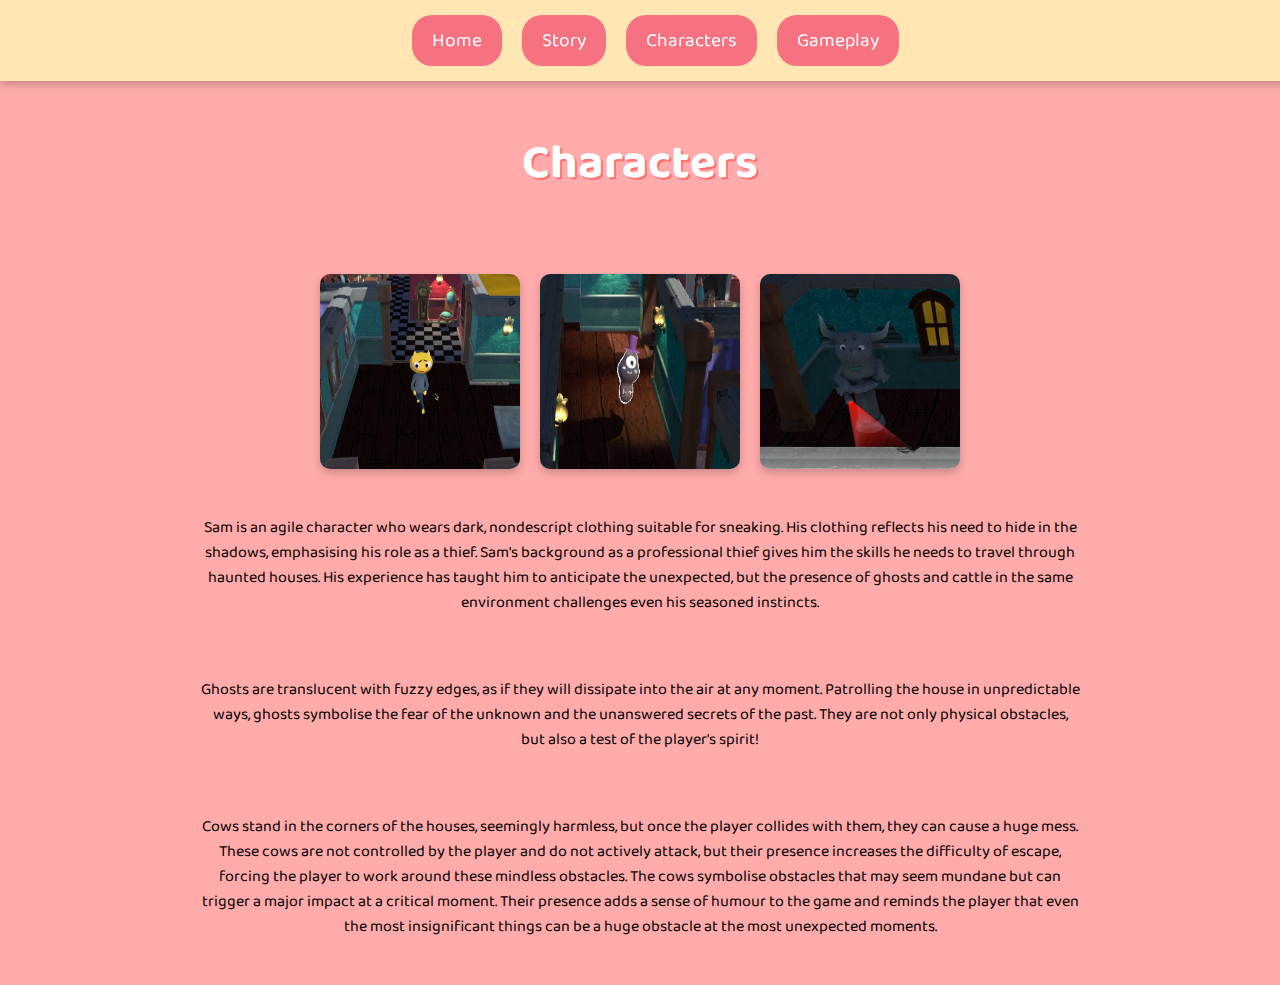
<file: ch.html>
<!DOCTYPE html>
<html lang="en">
<head>
    <meta charset="UTF-8">
    <meta name="viewport" content="width=device-width, initial-scale=1.0">
    <title>Cartoon Adventure - Characters</title>
    <link href="https://fonts.googleapis.com/css2?family=Baloo+2:wght@600&display=swap" rel="stylesheet">
    <link rel="stylesheet" href="style.css">
</head>
<body>
    <nav class="nav">
        <a href="index.html">Home</a>
        <a href="story.html">Story</a>
        <a href="ch.html">Characters</a>
        <a href="gm.html">Gameplay</a>
    </nav>

    <div class="header">
        <h1>Characters</h1>
    </div>
    <div class="main">
        <div class="characters-gallery">
            <img src="img2.jpg" alt="Character 2" class="character-img">
            <img src="img3.jpg" alt="Character 3" class="character-img">
            <img src="img4.jpg" alt="Character 4" class="character-img">
        </div>
    </div>
    <div class="main" style="padding-left: 200px; padding-right: 200px;">
        <p style="text-align: center;">
            Sam is an agile character who wears dark, nondescript clothing suitable for sneaking. His clothing reflects his need to hide in the shadows, emphasising his role as a thief. Sam's background as a professional thief gives him the skills he needs to travel through haunted houses. His experience has taught him to anticipate the unexpected, but the presence of ghosts and cattle in the same environment challenges even his seasoned instincts.
        </p>
    </div>

    <div class="main" style="padding-left: 200px; padding-right: 200px;">
        <p style="text-align: center;">
            Ghosts are translucent with fuzzy edges, as if they will dissipate into the air at any moment. Patrolling the house in unpredictable ways, ghosts symbolise the fear of the unknown and the unanswered secrets of the past. They are not only physical obstacles, but also a test of the player's spirit!
        </p>
    </div>

    <div class="main" style="padding-left: 200px; padding-right: 200px;">
        <p style="text-align: center;">
            Cows stand in the corners of the houses, seemingly harmless, but once the player collides with them, they can cause a huge mess. These cows are not controlled by the player and do not actively attack, but their presence increases the difficulty of escape, forcing the player to work around these mindless obstacles. The cows symbolise obstacles that may seem mundane but can trigger a major impact at a critical moment. Their presence adds a sense of humour to the game and reminds the player that even the most insignificant things can be a huge obstacle at the most unexpected moments.
        </p>
    </div>


    <script src="script.js"></script>
</body>
</html>
</file>
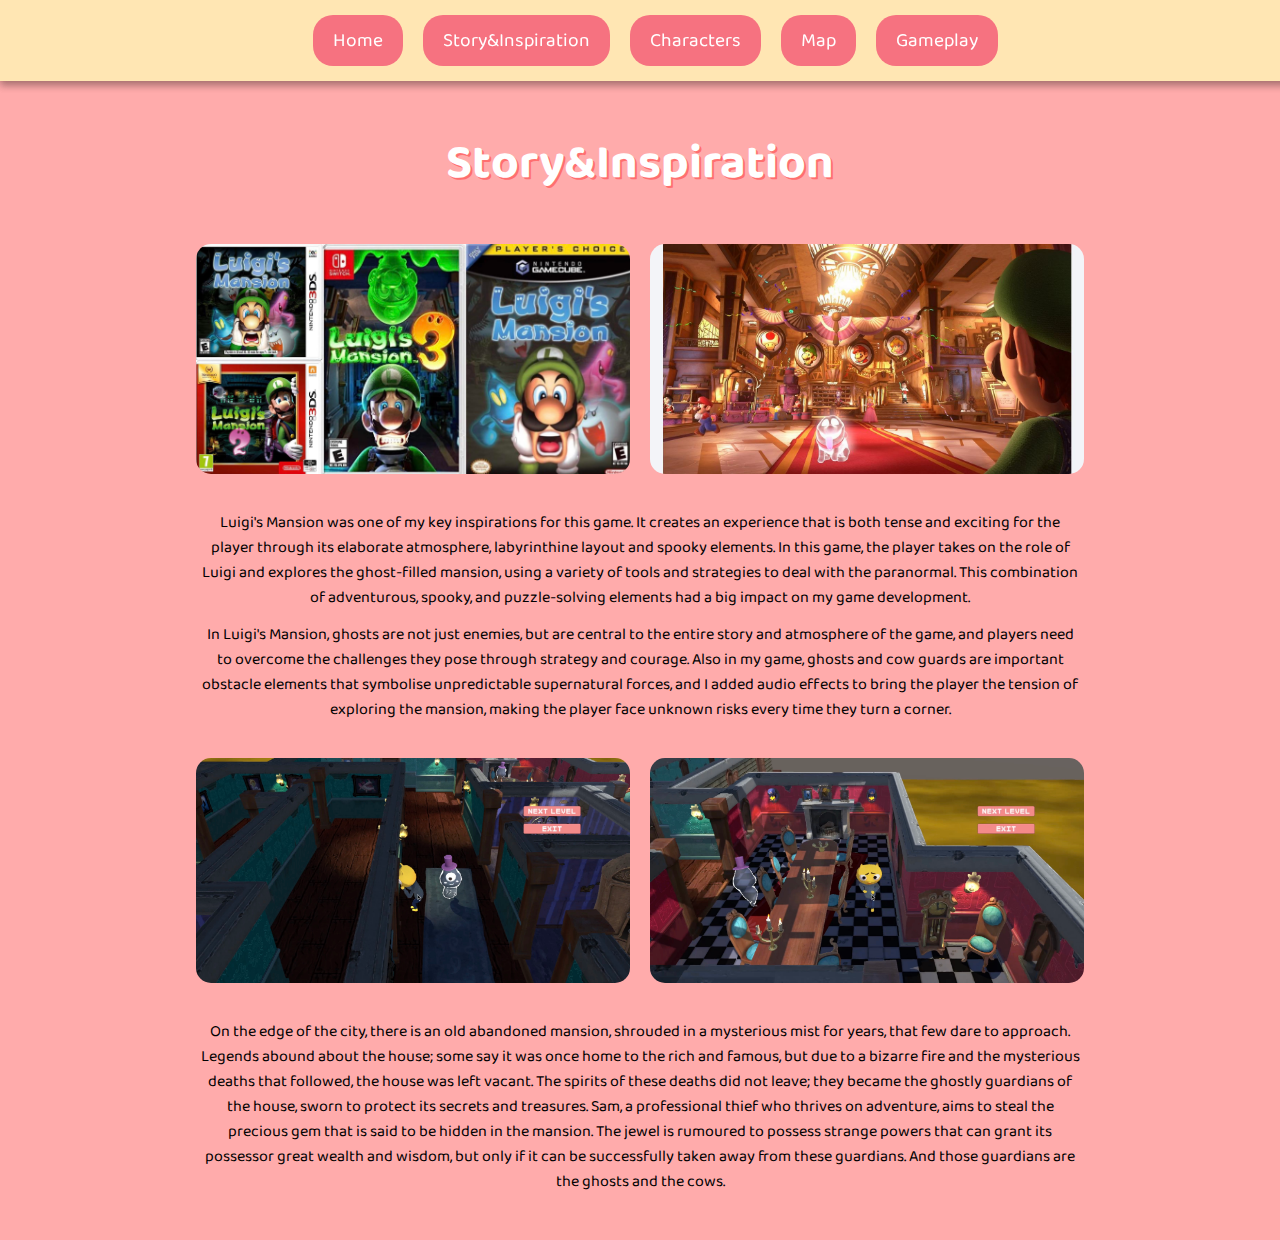
<file: story.html>
<!DOCTYPE html>
<html lang="en">
<head>
    <meta charset="UTF-8">
    <meta name="viewport" content="width=device-width, initial-scale=1.0">
    <title>Cartoon Adventure - Story</title>
    <link href="https://fonts.googleapis.com/css2?family=Baloo+2:wght@600&display=swap" rel="stylesheet">
    <link rel="stylesheet" href="style.css">
</head>
<body>
    <nav class="nav">
        <a href="index.html">Home</a>
        <a href="story.html">Story&Inspiration</a>
        <a href="ch.html">Characters</a>
        <a href="map.html">Map</a>
        <a href="gm.html">Gameplay</a>
    </nav>
    <!DOCTYPE html>
    <html lang="en">
    <head>
        <meta charset="UTF-8">
        <meta name="viewport" content="width=device-width, initial-scale=1.0">
        <title>Cartoon Adventure - Story</title>
        <link href="https://fonts.googleapis.com/css2?family=Baloo+2:wght@600&display=swap" rel="stylesheet">
        <link rel="stylesheet" href="style.css">
    <style>
        @keyframes bounce {
            0%, 20%, 50%, 80%, 100% {
                transform: translateY(0); 
            }
            40% {
                transform: translateY(-20px);
            }
            60% {
                transform: translateY(-10px);
            }
        }
    </style>
    </head>
    <body>
        <nav class="nav">
            <a href="index.html">Home</a>
            <a href="story.html">Story&Inspiration</a>
            <a href="ch.html">Characters</a>
            <a href="map.html">Map</a>
            <a href="gm.html">Gameplay</a>
        </nav>
    
        <div class="header" style="box-shadow: none;"><h1>Story&Inspiration</h1></div>
            
        <div class="images" style="display: flex; justify-content: center; gap: 20px; padding: 20px;margin-top:-30px;">
            <img src="img5.jpg" alt="Image 5" style="width: 35%; border-radius: 15px; animation: jump 2s ease-in-out infinite;">
            <img src="img6.jpeg" alt="Image 6" style="width: 35%; border-radius: 15px; animation: jump 2s ease-in-out infinite;">
        </div>
        
        <div class="main" style="padding-left: 200px; padding-right: 200px;">
            <p style="text-align: center;">
                Luigi's Mansion was one of my key inspirations for this game. It creates an experience that is both tense and exciting for the player through its elaborate atmosphere, labyrinthine layout and spooky elements. In this game, the player takes on the role of Luigi and explores the ghost-filled mansion, using a variety of tools and strategies to deal with the paranormal. This combination of adventurous, spooky, and puzzle-solving elements had a big impact on my game development.
            </p>
        </div>

        <div class="main" style="padding-left: 200px; padding-right: 200px;margin-top:-80px;">
            <p style="text-align: center;">
                In Luigi's Mansion, ghosts are not just enemies, but are central to the entire story and atmosphere of the game, and players need to overcome the challenges they pose through strategy and courage. Also in my game, ghosts and cow guards are important obstacle elements that symbolise unpredictable supernatural forces, and I added audio effects to bring the player the tension of exploring the mansion, making the player face unknown risks every time they turn a corner.
            </p>
        </div>

        <div class="images" style="display: flex; justify-content: center; gap: 20px; padding: 20px;margin-top:-30px;">
            <img src="img7.jpg" alt="Image 7" style="width: 35%; border-radius: 15px; animation: jump 2s ease-in-out infinite;">
            <img src="img8.jpg" alt="Image 8" style="width: 35%; border-radius: 15px; animation: jump 2s ease-in-out infinite;">
        </div>
        
        <div class="main" style="padding-left: 200px; padding-right: 200px;">
            <p style="text-align: center;">
                On the edge of the city, there is an old abandoned mansion, shrouded in a mysterious mist for years, that few dare to approach. Legends abound about the house; some say it was once home to the rich and famous, but due to a bizarre fire and the mysterious deaths that followed, the house was left vacant. The spirits of these deaths did not leave; they became the ghostly guardians of the house, sworn to protect its secrets and treasures.
        
                Sam, a professional thief who thrives on adventure, aims to steal the precious gem that is said to be hidden in the mansion. The jewel is rumoured to possess strange powers that can grant its possessor great wealth and wisdom, but only if it can be successfully taken away from these guardians. And those guardians are the ghosts and the cows.
            </p>
        </div>
    
        <script src="script.js"></script>
    </body>
    </html>
    
    

    <script src="script.js"></script>
</body>
</html>
</file>
<file: style.css>
body {
    font-family: 'Baloo 2', cursive; /* Set the default to 'Baloo 2' with a curse fallback */
    background: #ffabab; /* Set the background color of the page to light pink */
    margin: 0; /* Remove the default outer margin */
    padding: 0; /* Remove the default inner padding */
    overflow-x: hidden; /* Prevent horizontal scrolling */
}

/* Fix the navigation bar at the top of the page */
.nav {
    position: fixed; /* Fix the navigation bar to the top of the page */
    top: 0; /* Position the navigation bar at the very top */
    width: 100%; /* Make the navigation bar span the full width of the page */
    display: flex; /* Use flexbox layout */
    justify-content: center; /* Horizontally center the content */
    padding: 15px; /* Set inner padding for the navigation bar */
    background: #ffe6b3; /* Set the background color to light yellow */
    z-index: 1000; /* Ensure the navigation bar stays on top of all other content */
    box-shadow: 0 4px 8px rgba(0, 0, 0, 0.2); /* Add a shadow effect to the navigation bar */
}

.nav a {
    color: #fff; /* Set the link text color to white */
    text-decoration: none; /* Remove the underline from the links */
    padding: 10px 20px; /* Set inner padding for the links */
    margin: 0 10px; /* Set spacing between links */
    background-color: #f67280; /* Set the background color of the links to deep pink */
    border-radius: 20px; /* Round the corners of the links */
    font-size: 1.2rem; /* Set the font size of the links */
    transition: transform 0.3s ease-in-out; /* Add a smooth animation for size changes */
}

.nav a:hover {
    transform: scale(1.1); /* Enlarge the link when hovered */
    background-color: #ff8c94; /* Change the background color on hover */
}

/* Keep the header's background consistent with the body */
.header {
    text-align: center; /* Align text to the center */
    background-color: #ffabab; /* Set the background color to light pink */
    padding: 100px 20px 20px; /* Adjust the top and side padding */
    margin-top: 80px; /* Ensure content is not covered by the fixed navigation bar */
    box-shadow: 0 4px 8px rgba(0, 0, 0, 0.2); /* Add a shadow effect */
}

/* Move the title upward by 10px */
.header h1 {
    color: #fff; /* Set the title text color to white */
    font-size: 3rem; /* Set the font size of the title */
    text-shadow: 2px 2px #ff6f6f; /* Add a text shadow to the title */
    margin-top: -55px; /* Move the title upwards using a negative margin */
}

/* Keep the main content background consistent with the body */
.main {
    text-align: center; /* Align text to the center */
    padding: 30px 20px; /* Set inner padding for the content */
    background-color: #ffabab; /* Set the background color to light pink */
    margin-top: -30px; /* Make the content more compact */
}

.main img {
    width: 800px; /* Set the image width to 800 pixels */
    animation: bounce 2s infinite; /* Add a bouncing animation to the image, looping infinitely */
}

@keyframes bounce {
    0%, 100% {
        transform: translateY(0); /* Keep the image in its original position at the start and end */
    }
    50% {
        transform: translateY(-20px); /* Move the image upward by 20 pixels at the midpoint */
    }
}

@keyframes jump {
    0%, 100% {
        transform: translateY(0); /* Keep the position unchanged at the start and end */
    }
    50% {
        transform: translateY(-20px); /* Jump 20 pixels upward at the midpoint */
    }
}

.jump-effect {
    animation: jump 2s ease-in-out infinite; /* Add a smooth jumping animation, looping continuously */
}

.characters-gallery {
    display: flex; /* Use flexbox layout */
    justify-content: center; /* Center the content horizontally */
    gap: 20px; /* Set spacing between images */
    margin-top: 20px; /* Set spacing above the gallery */
    flex-wrap: wrap; /* Allow content to wrap onto the next line on smaller screens */
}

.character-img {
    width: calc((100% - 40px) / 3); /* Set each image to take 1/3 of the page width while considering spacing */
    max-width: 200px; /* Limit the maximum width of images to 200 pixels */
    height: auto; /* Preserve the aspect ratio of images */
    border-radius: 10px; /* Add rounded corners to the images */
    box-shadow: 0 4px 8px rgba(0, 0, 0, 0.2); /* Add a shadow effect to the images */
}
</file>
